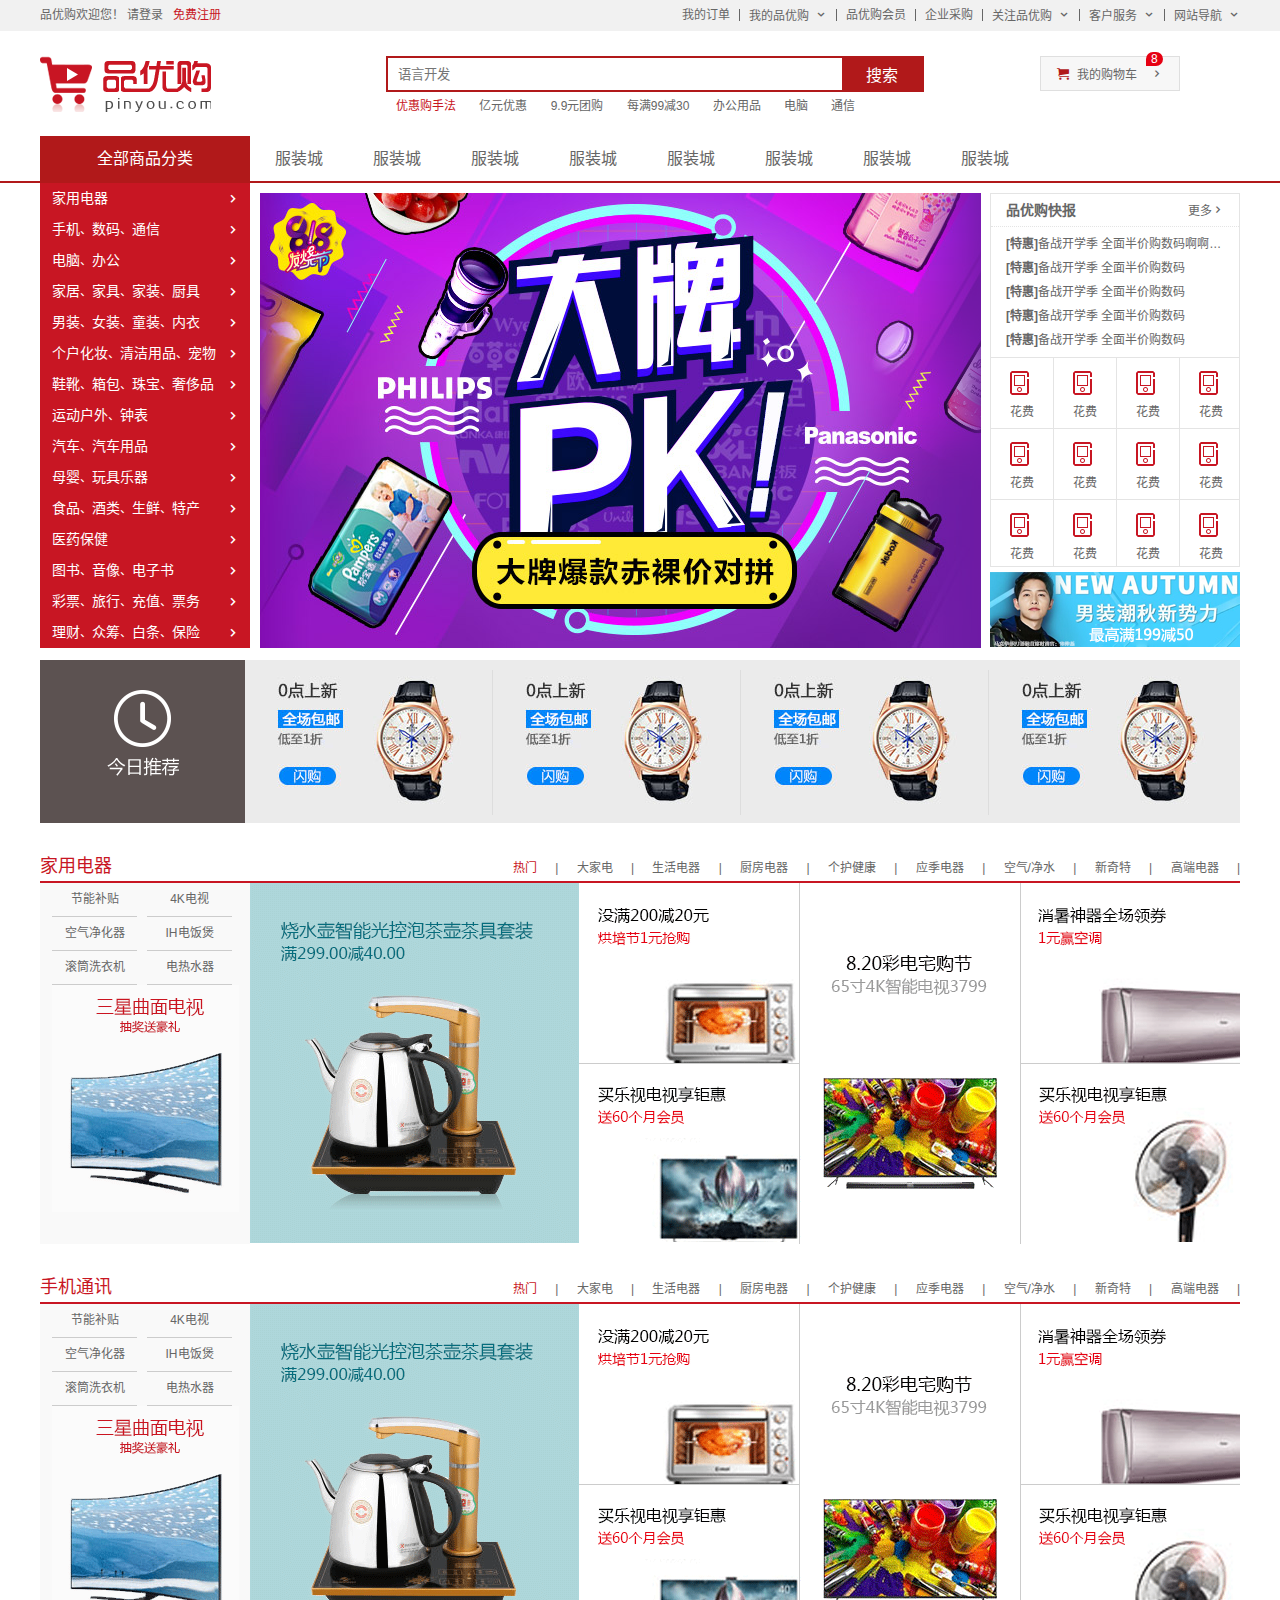
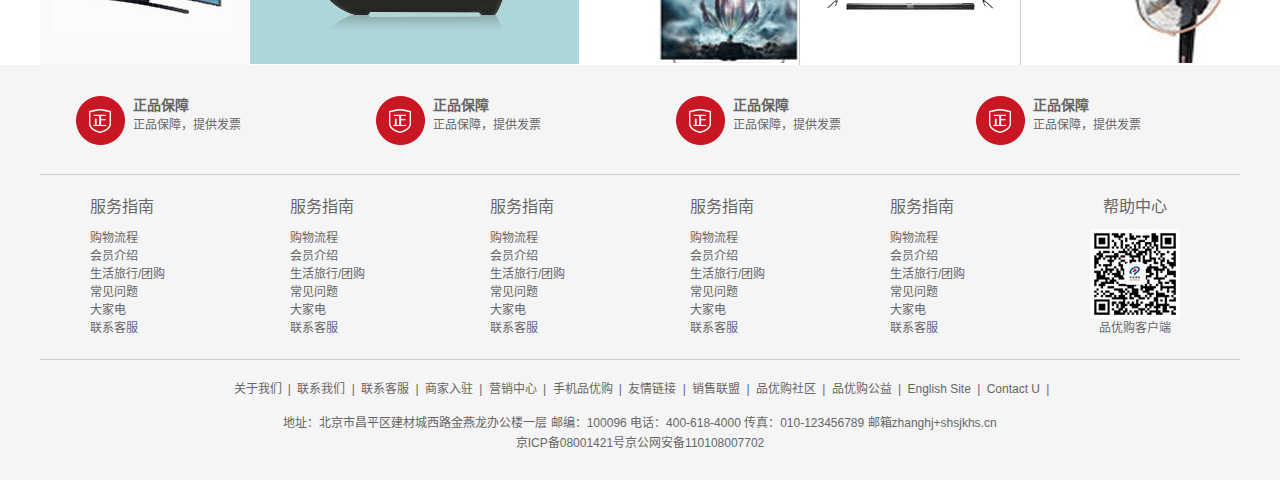
<file: index.html>
<!DOCTYPE html>
<html lang="zh-CN">
<head>
    <meta charset="UTF-8">
    <meta name="viewport" content="width=device-width, initial-scale=1.0">

    <!-- SEO优化三大标签：title网站标题、description网站说明、keywords关键字 -->
    <!-- 网站标题 -->
    <title>品优购商城-综合网购首选-正品低价、品质保证、配送及时、轻松购物！</title>
    <!-- 网站说明 -->
    <meta name="description"
          content="品优购商城-专业的综合网上购物商城,销售家电、数码通讯、电脑、家居百货、
          服装服饰、母婴、图书、食品等数万个品牌优质商品.便捷、诚信的服务，为您提供愉悦的网上购物体验!"/>
    <!-- 关键字 -->
    <meta name="Keywords" content="网上购物,网上商城,手机,笔记本,电脑,MP3,CD,VCD,DV,相机,数码,配件,手表,存储卡,品优购"/>
       
    <!-- 引入favicon图标 -->
    <link rel="shortcut icon" href="favicon.ico">
    <!-- 引入初始化样式文件 -->
    <link rel="stylesheet" href="css/base.css">
    <!-- 引入公共的样式文件 -->
    <link rel="stylesheet" href="css/common.css">
    <!-- 引入我们index.css文件 -->
    <link rel="stylesheet" href="css/index.css">
</head>
<body>
    <!-- 快捷导航模块 start -->
    <section class="shortcut">
        <div class="w">
            <div class="fl">
                <ul>
                    <li>品优购欢迎您！&nbsp;</li>
                    <li>
                        <a href="#">请登录</a> &nbsp; <a href="#" class="style_red">免费注册</a>
                    </li>
                </ul>
            </div>
            <div class="fr">
                <ul>
                    <li>我的订单</li>
                    <li></li>
                    <li class="arrow-icon">我的品优购</li>
                    <li></li>
                    <li>品优购会员</li>
                    <li></li>
                    <li>企业采购</li>
                    <li></li>
                    <li class="arrow-icon">关注品优购</li>
                    <li></li>
                    <li class="arrow-icon">客户服务</li>
                    <li></li>
                    <li class="arrow-icon">网站导航</li>
                </ul>
            </div>
        </div>       
    </section>
    <!-- 快捷导航模块 end -->


    <!-- header头部模块制作 start -->
    <header class="header w">
        <!-- logo模块 -->
        <div class="logo">
            <h1>
                <a href="index.html" title="品优购商城">品优购商城</a>
            </h1>
        </div>
        <!-- search搜索模块 -->
        <div class="search">
            <input type="search" name="" id="" placeholder="语言开发">
            <button>搜索</button>
        </div>
        <!-- hotwords模块 -->
        <div class="hotwords">
            <a href="#" class="style_red">优惠购手法</a>
            <a href="#">亿元优惠</a>
            <a href="#">9.9元团购</a>
            <a href="#">每满99减30</a>
            <a href="#">办公用品</a>
            <a href="#">电脑</a>
            <a href="#">通信</a>
        </div>
        <!-- 购物车模块 -->
        <div class="shopcar">
            我的购物车
            <i class="count">8</i>
        </div>





    </header>
    <!-- header头部模块制作 end -->


    <!-- nav模块制作 start -->
    <nav class="nav">
        <div class="w">
            <div class="dropdown">
                <div class="dt">全部商品分类</div>
                <div class="dd">
                    <ul>
                        <li><a href="#">家用电器</a></li>
                        <li><a href="#">手机</a>、<a href="#">数码</a>、<a href="#">通信</a></li>
                        <li><a href="#">电脑</a>、<a href="#">办公</a></li>
                        <li><a href="#">家居</a>、<a href="#">家具</a>、<a href="#">家装</a>、<a href="#">厨具</a></li>
                        <li><a href="#">男装</a>、<a href="#">女装</a>、<a href="#">童装</a>、<a href="#">内衣</a></li>
                        <li><a href="#">个户化妆</a>、<a href="#">清洁用品</a>、<a href="#">宠物</a></li>
                        <li><a href="#">鞋靴</a>、<a href="#">箱包</a>、<a href="#">珠宝</a>、<a href="#">奢侈品</a></li>
                        <li><a href="#">运动户外</a>、<a href="#">钟表</a></li>
                        <li><a href="#">汽车</a>、<a href="#">汽车用品</a></li>
                        <li><a href="#">母婴</a>、<a href="#">玩具乐器</a></li>
                        <li><a href="#">食品</a>、<a href="#">酒类</a>、<a href="#">生鲜</a>、<a href="#">特产</a></li>
                        <li><a href="#">医药保健</a></li>
                        <li><a href="#">图书</a>、<a href="#">音像</a>、<a href="#">电子书</a></li>
                        <li><a href="#">彩票</a>、<a href="#">旅行</a>、<a href="#">充值</a>、<a href="#">票务</a></li>
                        <li><a href="#">理财</a>、<a href="#">众筹</a>、<a href="#">白条</a>、<a href="#">保险</a></li>


                    </ul>
                </div>
            </div>
            <div class="navitems">
                <ul>
                    <li><a href="#">服装城</a></li>
                    <li><a href="#">服装城</a></li>
                    <li><a href="#">服装城</a></li>
                    <li><a href="#">服装城</a></li>
                    <li><a href="#">服装城</a></li>
                    <li><a href="#">服装城</a></li>
                    <li><a href="#">服装城</a></li>
                    <li><a href="#">服装城</a></li>
                </ul>
            </div>
        </div>

    </nav>
    <!-- nav模块制作 end -->

    <!-- 首页专有的模块 main start -->
    <div class="w">
            <div class="main">
                <div class="focus">
                    <ul>
                        <li>
                            <img src="upload/focus1.png" alt="">
                        </li>
                    </ul>
                </div>
                <div class="newsflash">
                    <div class="news">
                        <div class="news-hd">
                            <h5>品优购快报</h5>
                            <a href="#" class="more">更多</a>
                        </div>
                        <div class="news-bd">
                            <ul>
                                <li><a href="#"><strong>[特惠]</strong>备战开学季 全面半价购数码啊啊啊啊啊啊啊啊啊啊啊啊啊啊啊啊啊啊</a></li>
                                <li><a href="#"><strong>[特惠]</strong>备战开学季 全面半价购数码</a></li>
                                <li><a href="#"><strong>[特惠]</strong>备战开学季 全面半价购数码</a></li>
                                <li><a href="#"><strong>[特惠]</strong>备战开学季 全面半价购数码</a></li>
                                <li><a href="#"><strong>[特惠]</strong>备战开学季 全面半价购数码</a></li>
                            </ul>
                        </div>
                    </div>
                    <div class="lifeservice">
                        <ul>
                            <li><i></i><p>花费</p></li>
                            <li><i></i><p>花费</p></li>
                            <li><i></i><p>花费</p></li>
                            <li><i></i><p>花费</p></li>
                            <li><i></i><p>花费</p></li>
                            <li><i></i><p>花费</p></li>
                            <li><i></i><p>花费</p></li>
                            <li><i></i><p>花费</p></li>
                            <li><i></i><p>花费</p></li>
                            <li><i></i><p>花费</p></li>
                            <li><i></i><p>花费</p></li>
                            <li><i></i><p>花费</p></li>
                            <li><i></i><p>花费</p></li>
           
                        </ul>
                    </div>
                    <div class="bargain">
                        <img src="upload/bargain.png" alt="">
                    </div>
                </div>

            </div>
    </div>
    <!-- 首页专有的模块 main end -->

    <!-- 推荐模块 start -->
    <div class="w recom">
        <div class="recom-hd">
            <img src="images/recom.png" alt="">
        </div>
        <div class="recom-bd">
            <ul>
                <li><img src="upload/recom_03.jpg" alt=""></li>
                <li><img src="upload/recom_03.jpg" alt=""></li>
                <li><img src="upload/recom_03.jpg" alt=""></li>
                <li><img src="upload/recom_03.jpg" alt=""></li>
            </ul>
        </div>
    </div>
    <!-- 推荐模块 end -->

    <!-- 楼层区域制作 start -->
    <div class="floor">
        <!-- 1楼家用电器楼层 -->
        <div class="w jiadian">
            <div class="box_hd">
                <h3>家用电器</h3>
                <div class="tab_list">
                    <ul>
                        <li>
                            <a href="#" class="style_red">热门</a>  |  
                            <a href="#">大家电</a>  |  
                            <a href="#">生活电器</a>  |  
                            <a href="#">厨房电器</a>  |  
                            <a href="#">个护健康</a>  |  
                            <a href="#">应季电器</a>  |  
                            <a href="#">空气/净水</a>  |                           
                            <a href="#">新奇特</a>  |                           
                            <a href="#">高端电器</a>  |                           
                        </li>
                    </ul>
                </div>
            </div>
            <div class="box_bd">
                <div class="tab_content">
                    <div class="tab_list_item">
                        <div class="col_210">
                            <ul>
                                <li><a href="#">节能补贴</a></li>
                                <li><a href="#">4K电视</a></li>
                                <li><a href="#">空气净化器</a></li>
                                <li><a href="#">IH电饭煲</a></li>
                                <li><a href="#">滚筒洗衣机</a></li>
                                <li><a href="#">电热水器</a></li>
                            </ul>
                            <a href="#">
                                <img src="upload/floor-1-1.png" alt="">
                            </a>
                        </div>
                        <div class="col_329">
                            <a href="#">
                                <img src="upload/floor-1-b01.png" alt="">
                            </a>
                        </div>
                        <div class="col_221">
                            <a href="#" class="bb"><img src="upload/floor-1-2.png" alt=""></a>
                            <a href="#"><img src="upload/floor-1-3.png" alt=""></a>
                        </div>
                        <div class="col_221">
                            <a href="#"><img src="upload/floor-1-4.png" alt=""></a>
                        </div>
                        <div class="col_219">
                            <a href="#" class="bb"><img src="upload/floor-1-5.png" alt=""></a>
                            <a href="#"><img src="upload/floor-1-6.png" alt=""></a>
                        </div>
                    </div>
                </div>
            </div>
        </div>

        <!-- 2楼手机通讯楼层 -->
        <div class="w shouji">
            <div class="box_hd">
                <h3>手机通讯</h3>
                <div class="tab_list">
                    <ul>
                        <li>
                            <a href="#" class="style_red">热门</a>  |  
                            <a href="#">大家电</a>  |  
                            <a href="#">生活电器</a>  |  
                            <a href="#">厨房电器</a>  |  
                            <a href="#">个护健康</a>  |  
                            <a href="#">应季电器</a>  |  
                            <a href="#">空气/净水</a>  |                           
                            <a href="#">新奇特</a>  |                           
                            <a href="#">高端电器</a>  |                           
                        </li>
                    </ul>
                </div>
            </div>
            <div class="box_bd">
                <div class="tab_content">
                    <div class="tab_list_item">
                        <div class="col_210">
                            <ul>
                                <li><a href="#">节能补贴</a></li>
                                <li><a href="#">4K电视</a></li>
                                <li><a href="#">空气净化器</a></li>
                                <li><a href="#">IH电饭煲</a></li>
                                <li><a href="#">滚筒洗衣机</a></li>
                                <li><a href="#">电热水器</a></li>
                            </ul>
                            <a href="#">
                                <img src="upload/floor-1-1.png" alt="">
                            </a>
                        </div>
                        <div class="col_329">
                            <a href="#">
                                <img src="upload/floor-1-b01.png" alt="">
                            </a>
                        </div>
                        <div class="col_221">
                            <a href="#" class="bb"><img src="upload/floor-1-2.png" alt=""></a>
                            <a href="#"><img src="upload/floor-1-3.png" alt=""></a>
                        </div>
                        <div class="col_221">
                            <a href="#"><img src="upload/floor-1-4.png" alt=""></a>
                        </div>
                        <div class="col_219">
                            <a href="#" class="bb"><img src="upload/floor-1-5.png" alt=""></a>
                            <a href="#"><img src="upload/floor-1-6.png" alt=""></a>
                        </div>
                    </div>
                </div>
            </div>
        </div>
    </div>
    <!-- 楼层区域制作 end -->

    <!-- 底部模块的制作 start -->
    <footer class="footer">
        <div class="w">
            <div class="mod_service">
                <ul>
                    <li>
                        <h5></h5>
                        <div class="service_txt">
                            <h4>正品保障</h4>
                            <p>正品保障，提供发票</p>
                        </div>
                    </li>
                    <li>
                        <h5></h5>
                        <div class="service_txt">
                            <h4>正品保障</h4>
                            <p>正品保障，提供发票</p>
                        </div>
                    </li>
                    <li>
                        <h5></h5>
                        <div class="service_txt">
                            <h4>正品保障</h4>
                            <p>正品保障，提供发票</p>
                        </div>
                    </li>
                    <li>
                        <h5></h5>
                        <div class="service_txt">
                            <h4>正品保障</h4>
                            <p>正品保障，提供发票</p>
                        </div>
                    </li>                    
                </ul>
            </div>
            <div class="mod_help">
                <dl>
                    <dt>服务指南</dt>
                    <dd><a href="#">购物流程</a></dd>
                    <dd><a href="#">会员介绍</a></dd>
                    <dd><a href="#">生活旅行/团购</a></dd>
                    <dd><a href="#">常见问题</a></dd>
                    <dd><a href="#">大家电</a></dd>
                    <dd><a href="#">联系客服</a></dd>
                </dl>
                <dl>
                    <dt>服务指南</dt>
                    <dd><a href="#">购物流程</a></dd>
                    <dd><a href="#">会员介绍</a></dd>
                    <dd><a href="#">生活旅行/团购</a></dd>
                    <dd><a href="#">常见问题</a></dd>
                    <dd><a href="#">大家电</a></dd>
                    <dd><a href="#">联系客服</a></dd>
                </dl>
                <dl>
                    <dt>服务指南</dt>
                    <dd><a href="#">购物流程</a></dd>
                    <dd><a href="#">会员介绍</a></dd>
                    <dd><a href="#">生活旅行/团购</a></dd>
                    <dd><a href="#">常见问题</a></dd>
                    <dd><a href="#">大家电</a></dd>
                    <dd><a href="#">联系客服</a></dd>
                </dl>
                <dl>
                    <dt>服务指南</dt>
                    <dd><a href="#">购物流程</a></dd>
                    <dd><a href="#">会员介绍</a></dd>
                    <dd><a href="#">生活旅行/团购</a></dd>
                    <dd><a href="#">常见问题</a></dd>
                    <dd><a href="#">大家电</a></dd>
                    <dd><a href="#">联系客服</a></dd>
                </dl>
                <dl>
                    <dt>服务指南</dt>
                    <dd><a href="#">购物流程</a></dd>
                    <dd><a href="#">会员介绍</a></dd>
                    <dd><a href="#">生活旅行/团购</a></dd>
                    <dd><a href="#">常见问题</a></dd>
                    <dd><a href="#">大家电</a></dd>
                    <dd><a href="#">联系客服</a></dd>
                </dl>
                <dl>
                    <dt>帮助中心</dt>
                    <dd>
                        <img src="images/wx_cz.jpg" alt="">
                        品优购客户端
                    </dd>
                </dl>
            </div>
            <div class="mod_copyright">
                <div class="links">
                    <a href="#">关于我们</a>  |  
                    <a href="#">联系我们</a>  |  
                    <a href="#">联系客服</a>  |  
                    <a href="#">商家入驻</a>  |  
                    <a href="#">营销中心</a>  |  
                    <a href="#">手机品优购</a>  |  
                    <a href="#">友情链接</a>  |  
                    <a href="#">销售联盟</a>  |  
                    <a href="#">品优购社区</a>  |  
                    <a href="#">品优购公益</a>  |  
                    <a href="#">English Site</a>  |  
                    <a href="#">Contact U</a>  |  
                </div>
                <div class="copyright">
                    地址：北京市昌平区建材城西路金燕龙办公楼一层 邮编：100096 电话：400-618-4000
                    传真：010-123456789 邮箱zhanghj+shsjkhs.cn <br>
                    京ICP备08001421号京公网安备110108007702
                </div>



            </div>





        </div>
    </footer>
    <!-- 底部模块的制作 end -->
</body>
</html>
</file>
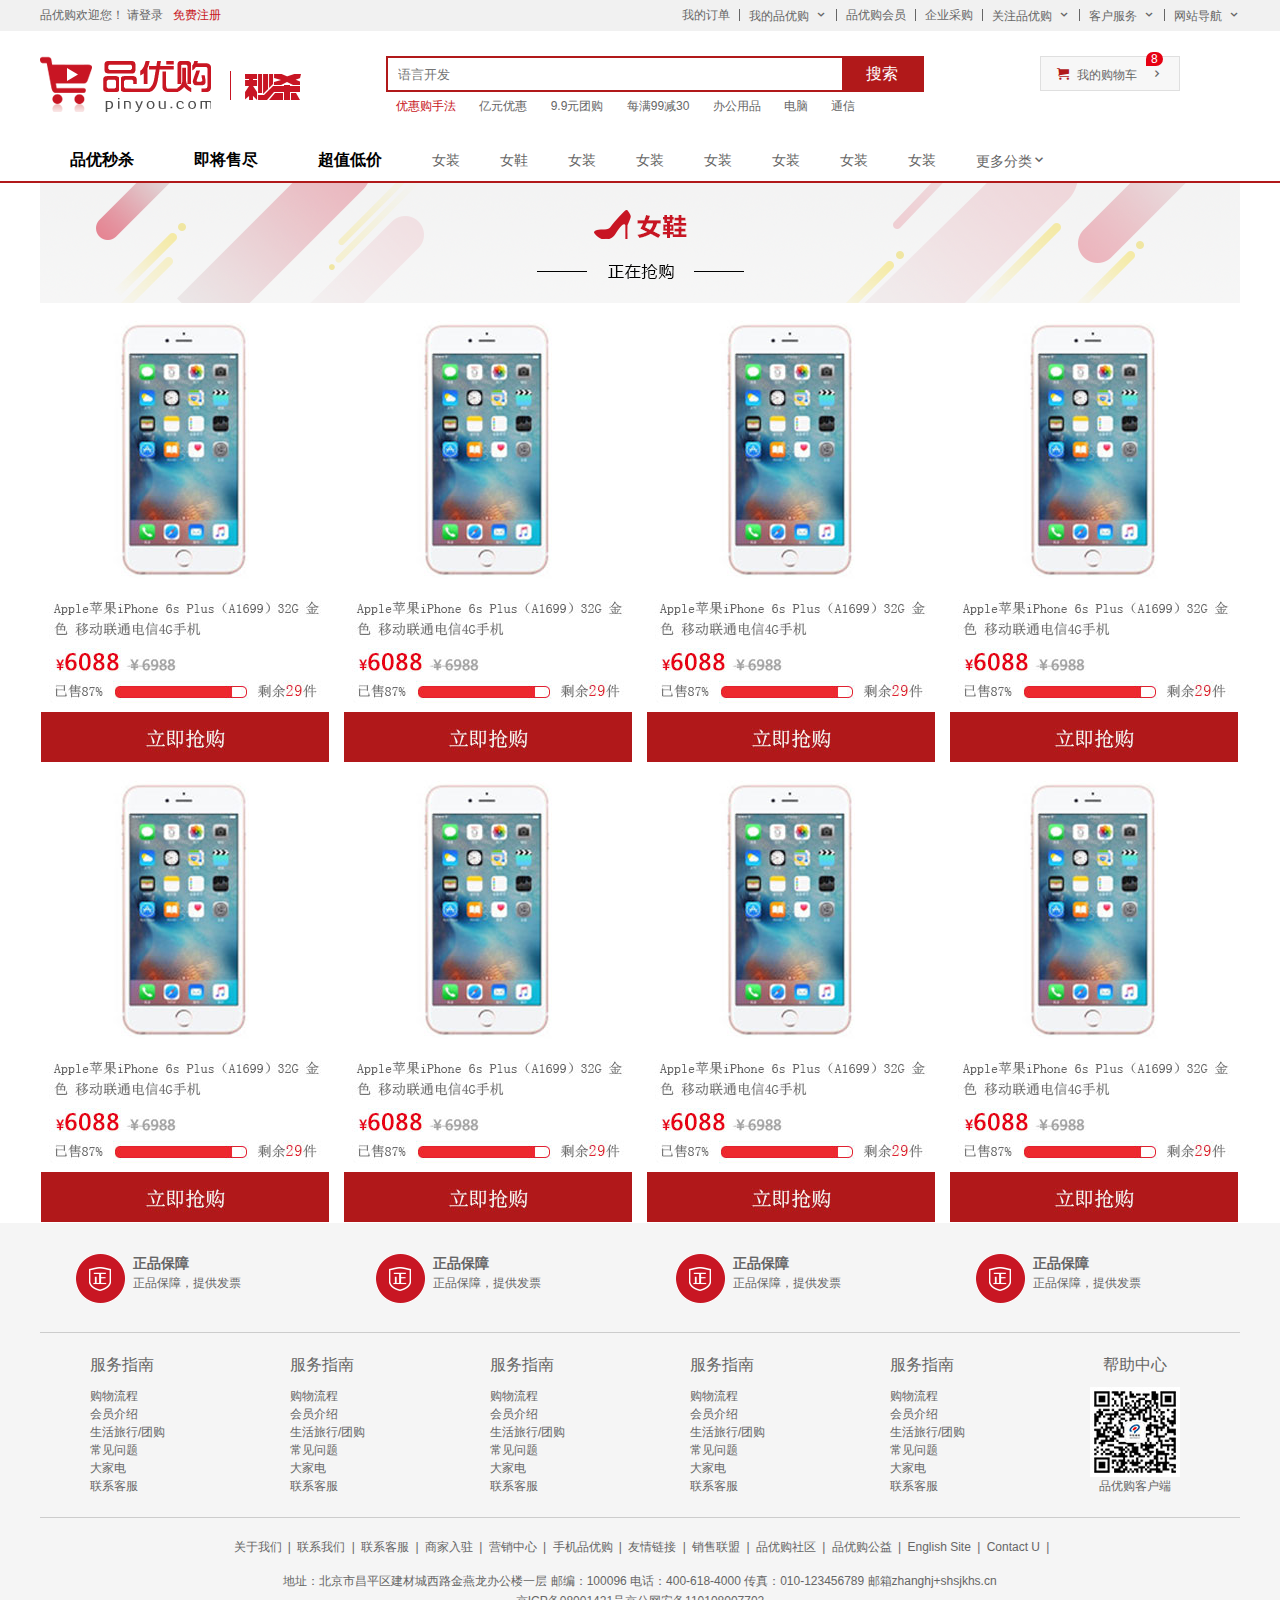
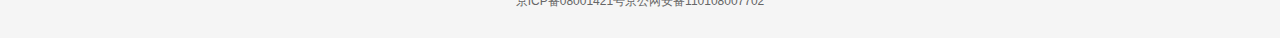
<file: list.html>
<!DOCTYPE html>
<html lang="en">
<head>
    <meta charset="UTF-8">
    <meta name="viewport" content="width=device-width, initial-scale=1.0">
    <!-- 网站标题 -->
    <title>列表页-综合网购首选-正品低价、品质保证、配送及时、轻松购物！</title>
    <!-- 网站说明 -->
    <meta name="description"
        content="品优购商城-专业的综合网上购物商城,销售家电、数码通讯、电脑、家居百货、
        服装服饰、母婴、图书、食品等数万个品牌优质商品.便捷、诚信的服务，为您提供愉悦的网上购物体验!"/>
    <!-- 关键字 -->
    <meta name="Keywords" content="网上购物,网上商城,手机,笔记本,电脑,MP3,CD,VCD,DV,相机,数码,配件,手表,存储卡,品优购"/>

    <!-- 引入favicon图标 -->
    <link rel="shortcut icon" href="favicon.ico">
    <!-- 引入初始化样式文件 -->
    <link rel="stylesheet" href="css/base.css">
    <!-- 引入公共的样式文件 -->
    <link rel="stylesheet" href="css/common.css">
    <!-- 引入列表页的样式文件 -->
    <link rel="stylesheet" href="css/list.css">

</head>
<body>
    <!-- 快捷导航模块 start -->
    <section class="shortcut">
        <div class="w">
            <div class="fl">
                <ul>
                    <li>品优购欢迎您！&nbsp;</li>
                    <li>
                        <a href="#">请登录</a> &nbsp; <a href="#" class="style_red">免费注册</a>
                    </li>
                </ul>
            </div>
            <div class="fr">
                <ul>
                    <li>我的订单</li>
                    <li></li>
                    <li class="arrow-icon">我的品优购</li>
                    <li></li>
                    <li>品优购会员</li>
                    <li></li>
                    <li>企业采购</li>
                    <li></li>
                    <li class="arrow-icon">关注品优购</li>
                    <li></li>
                    <li class="arrow-icon">客户服务</li>
                    <li></li>
                    <li class="arrow-icon">网站导航</li>
                </ul>
            </div>
        </div>       
    </section>
    <!-- 快捷导航模块 end -->

    <!-- header头部模块制作 start -->
    <header class="header w">
        <!-- logo模块 -->
        <div class="logo">
            <h1>
                <a href="index.html" title="品优购商城">品优购商城</a>
            </h1>
        </div>
        <!-- 列表页的秒杀模块 -->
        <div class="sk">
            <img src="images/sk.png" alt="">
        </div>




        <!-- search搜索模块 -->
        <div class="search">
            <input type="search" name="" id="" placeholder="语言开发">
            <button>搜索</button>
        </div>
        <!-- hotwords模块 -->
        <div class="hotwords">
            <a href="#" class="style_red">优惠购手法</a>
            <a href="#">亿元优惠</a>
            <a href="#">9.9元团购</a>
            <a href="#">每满99减30</a>
            <a href="#">办公用品</a>
            <a href="#">电脑</a>
            <a href="#">通信</a>
        </div>
        <!-- 购物车模块 -->
        <div class="shopcar">
            我的购物车
            <i class="count">8</i>
        </div>





    </header>
    <!-- header头部模块制作 end -->

    <!-- nav模块制作 start -->
    <nav class="nav">
        <div class="w">
            <div class="sk_list">
                <ul>
                    <li><a href="#">品优秒杀</a></li>
                    <li><a href="#">即将售尽</a></li>
                    <li><a href="#">超值低价</a></li>
                </ul>
            </div>
            <div class="sk_con">
                <ul>
                    <li><a href="#">女装</a></li>
                    <li><a href="#" class="style-red">女鞋</a></li>
                    <li><a href="#">女装</a></li>
                    <li><a href="#">女装</a></li>
                    <li><a href="#">女装</a></li>
                    <li><a href="#">女装</a></li>
                    <li><a href="#">女装</a></li>
                    <li><a href="#">女装</a></li>
                    <li><a href="#">更多分类</a></li>
                </ul>
            </div>
        </div>

    </nav>
    <!-- nav模块制作 end -->

    <!-- 列表页主体部分 -->
    <div class="w sk_container">
        <div class="sk_hd">
            <img src="upload/bg_03.png" alt="">
        </div>
        <div class="sk_bd">
            <ul class="clearfix">
                <li><img src="upload/list.jpg" alt=""></li>
                <li><img src="upload/list.jpg" alt=""></li>
                <li><img src="upload/list.jpg" alt=""></li>
                <li><img src="upload/list.jpg" alt=""></li>
                <li><img src="upload/list.jpg" alt=""></li>
                <li><img src="upload/list.jpg" alt=""></li>
                <li><img src="upload/list.jpg" alt=""></li>
                <li><img src="upload/list.jpg" alt=""></li>
            </ul>
        </div>
    </div>














    <!-- 底部模块的制作 start -->
    <footer class="footer">
            <div class="w">
                <div class="mod_service">
                    <ul>
                        <li>
                            <h5></h5>
                            <div class="service_txt">
                                <h4>正品保障</h4>
                                <p>正品保障，提供发票</p>
                            </div>
                        </li>
                        <li>
                            <h5></h5>
                            <div class="service_txt">
                                <h4>正品保障</h4>
                                <p>正品保障，提供发票</p>
                            </div>
                        </li>
                        <li>
                            <h5></h5>
                            <div class="service_txt">
                                <h4>正品保障</h4>
                                <p>正品保障，提供发票</p>
                            </div>
                        </li>
                        <li>
                            <h5></h5>
                            <div class="service_txt">
                                <h4>正品保障</h4>
                                <p>正品保障，提供发票</p>
                            </div>
                        </li>                    
                    </ul>
                </div>
                <div class="mod_help">
                    <dl>
                        <dt>服务指南</dt>
                        <dd><a href="#">购物流程</a></dd>
                        <dd><a href="#">会员介绍</a></dd>
                        <dd><a href="#">生活旅行/团购</a></dd>
                        <dd><a href="#">常见问题</a></dd>
                        <dd><a href="#">大家电</a></dd>
                        <dd><a href="#">联系客服</a></dd>
                    </dl>
                    <dl>
                        <dt>服务指南</dt>
                        <dd><a href="#">购物流程</a></dd>
                        <dd><a href="#">会员介绍</a></dd>
                        <dd><a href="#">生活旅行/团购</a></dd>
                        <dd><a href="#">常见问题</a></dd>
                        <dd><a href="#">大家电</a></dd>
                        <dd><a href="#">联系客服</a></dd>
                    </dl>
                    <dl>
                        <dt>服务指南</dt>
                        <dd><a href="#">购物流程</a></dd>
                        <dd><a href="#">会员介绍</a></dd>
                        <dd><a href="#">生活旅行/团购</a></dd>
                        <dd><a href="#">常见问题</a></dd>
                        <dd><a href="#">大家电</a></dd>
                        <dd><a href="#">联系客服</a></dd>
                    </dl>
                    <dl>
                        <dt>服务指南</dt>
                        <dd><a href="#">购物流程</a></dd>
                        <dd><a href="#">会员介绍</a></dd>
                        <dd><a href="#">生活旅行/团购</a></dd>
                        <dd><a href="#">常见问题</a></dd>
                        <dd><a href="#">大家电</a></dd>
                        <dd><a href="#">联系客服</a></dd>
                    </dl>
                    <dl>
                        <dt>服务指南</dt>
                        <dd><a href="#">购物流程</a></dd>
                        <dd><a href="#">会员介绍</a></dd>
                        <dd><a href="#">生活旅行/团购</a></dd>
                        <dd><a href="#">常见问题</a></dd>
                        <dd><a href="#">大家电</a></dd>
                        <dd><a href="#">联系客服</a></dd>
                    </dl>
                    <dl>
                        <dt>帮助中心</dt>
                        <dd>
                            <img src="images/wx_cz.jpg" alt="">
                            品优购客户端
                        </dd>
                    </dl>
                </div>
                <div class="mod_copyright">
                    <div class="links">
                        <a href="#">关于我们</a>  |  
                        <a href="#">联系我们</a>  |  
                        <a href="#">联系客服</a>  |  
                        <a href="#">商家入驻</a>  |  
                        <a href="#">营销中心</a>  |  
                        <a href="#">手机品优购</a>  |  
                        <a href="#">友情链接</a>  |  
                        <a href="#">销售联盟</a>  |  
                        <a href="#">品优购社区</a>  |  
                        <a href="#">品优购公益</a>  |  
                        <a href="#">English Site</a>  |  
                        <a href="#">Contact U</a>  |  
                    </div>
                    <div class="copyright">
                        地址：北京市昌平区建材城西路金燕龙办公楼一层 邮编：100096 电话：400-618-4000
                        传真：010-123456789 邮箱zhanghj+shsjkhs.cn <br>
                        京ICP备08001421号京公网安备110108007702
                    </div>
                </div>
            </div>
    </footer>
    <!-- 底部模块的制作 end -->

    
</body>
</html>
</file>
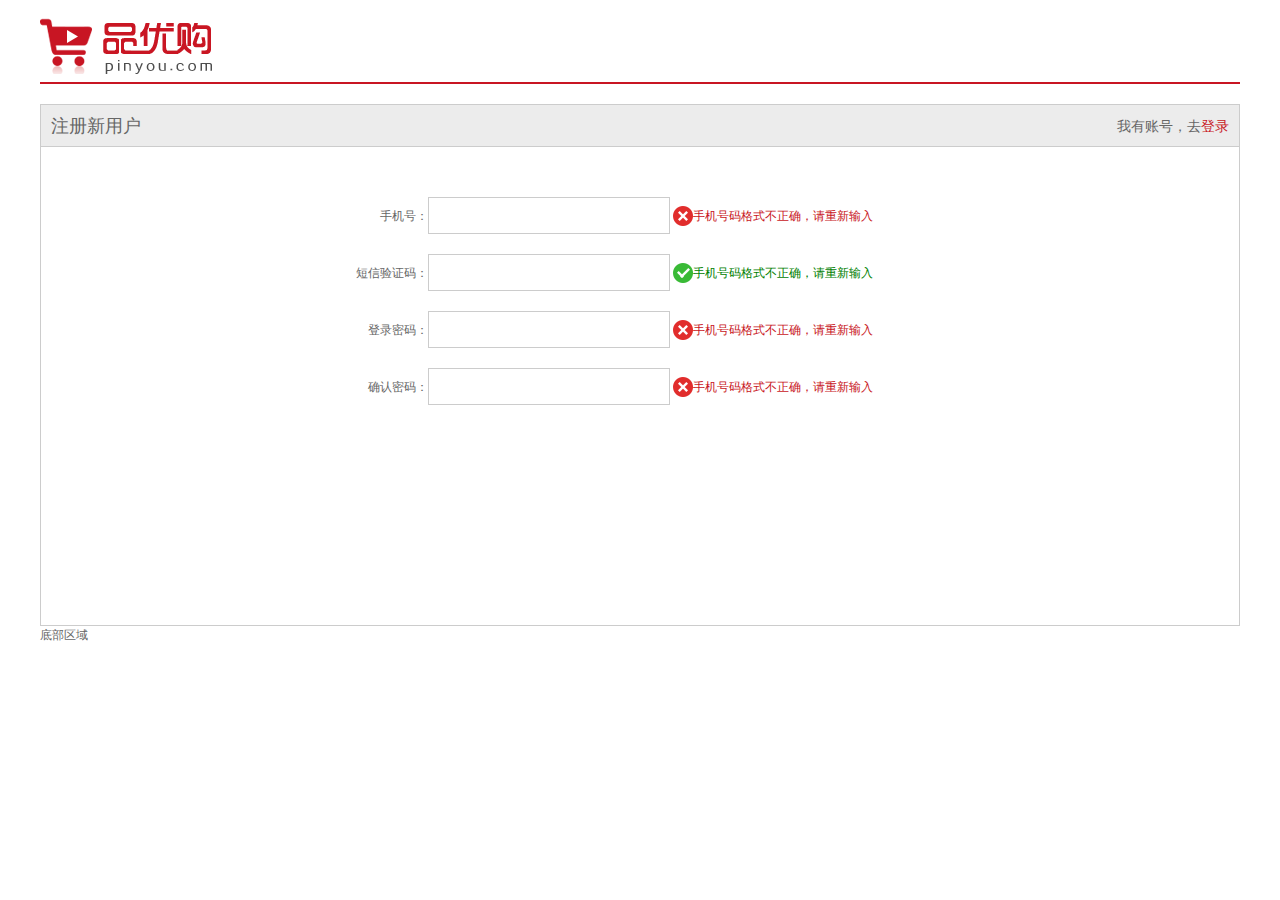
<file: register.html>
<!DOCTYPE html>
<html lang="en">
<head>
    <meta charset="UTF-8">
    <meta name="viewport" content="width=device-width, initial-scale=1.0">
    <title>个人注册</title>
    <!-- 引入favicon图标 -->
    <link rel="shortcut icon" href="favicon.ico">
    <!-- 引入初始化样式文件 -->
    <link rel="stylesheet" href="css/base.css">
    <!-- 引入注册的样式文件 -->
    <link rel="stylesheet" href="css/register.css">

</head>
<body>
    <div class="w">
        <header>
            <div class="logo">
                <a href="index.html"><img src="images/logo.png" alt=""></a>
            </div>
        </header>
        <div class="registerarea">
            <h3>注册新用户
                <div class="login">我有账号，去<a href="#">登录</a></div>
            </h3>
            <div class="reg_form">
                <ul>
                    <li><label for="">手机号：</label><input type="text">
                        <span class="error"><i class="error_icon"></i>手机号码格式不正确，请重新输入</span>
                    </li>
                    <li><label for="">短信验证码：</label><input type="text">
                        <span class="success"><i class="success_icon"></i>手机号码格式不正确，请重新输入</span>
                    </li>
                    <li><label for="">登录密码：</label><input type="text">
                        <span class="error"><i class="error_icon"></i>手机号码格式不正确，请重新输入</span>
                    </li>
                    <li><label for="">确认密码：</label><input type="text">
                        <span class="error"><i class="error_icon"></i>手机号码格式不正确，请重新输入</span>
                    </li>
                </ul>
            </div>
        </div>
        <footer>底部区域</footer>
    </div>
</body>
</html>
</file>
<file: css/base.css>
/* CSS初始化样式文件 */


/* 所有标签内外边距清零 */
* {
    margin: 0;
    padding: 0;
    /* css3盒子模型 */
    box-sizing: border-box;
}

/* em和i斜体的文字不倾斜 */
em,
i {
    font-style: normal;
}

/* 去掉li的小圆点 */
li {
    list-style: none;
}

/* 关于图片的设置 */
img {
    /* border 0 低版本浏览器，如果图片外面包含了链接会有边框问题 */
    border: 0;
    /* 取消图片底侧有空白缝隙的问题 */
    vertical-align: middle;
}

/* 关于按钮的设置 */
button {
    /* 鼠标经过button按钮时，鼠标会变成小手 */
    cursor: pointer;
}

/* 关于超链接的设置 */
a {
    color: #666; 
    /*去掉底部横线*/
    text-decoration: none;
}
/* 鼠标经过超链接的设置 */
a:hover {
    color: #c81623;
}

/* 输入框和按钮的样式 */
button,
input {
    /* \5B8B\4F53 是宋体 */
    font-family: Microsoft YaHei, Heiti SC, tahoma,arial, Hiragino Sans GB, "\5B8B\4F53", sans-serif;
    /* 去掉默认的灰色边框*/
    border: 0;
    outline: none;
}

body {
    /* CSS3 抗锯齿形 使文字显示更加清晰 */
    -webkit-font-smoothing: antialiased;
    background-color: #fff;
    font: 12px/1.5 Microsoft YaHei, Heiti SC, tahoma, arial, Hiragino Sans GB, "\5B8B\4F53", sans-serif;
    color: #666;
}

/* 隐藏 */
.hide,
.none {
    display: none;
}

/* 清除浮动 */
.clearfix::after {
    visibility: hidden;
    clear: both;
    display: block;
    content: ".";
    height: 0;
}

.clearfix {
    *zoom: 1;
}
</file>
<file: css/common.css>
/* 公共的样式文件 */

/* 声明字体图标 */
@font-face {
    font-family: 'icomoon';
    src:  url('../fonts/icomoon.eot?tomleg');
    src:  url('../fonts/icomoon.eot?tomleg#iefix') format('embedded-opentype'),
      url('../fonts/icomoon.ttf?tomleg') format('truetype'),
      url('../fonts/icomoon.woff?tomleg') format('woff'),
      url('../fonts/icomoon.svg?tomleg#icomoon') format('svg');
    font-weight: normal;
    font-style: normal;
    font-display: block;
}

/* 版心 */
.w {
    width: 1200px;
    margin: 0 auto; 
}
.fl {
    float: left;
}
.fr {
    float: right;
}

.style_red {
    color: #c81623;
}

/* 快捷导航模块 */
.shortcut {
    height: 31px;
    line-height: 31px;
    background-color: #f1f1f1;
}
.shortcut ul li {
    float: left;
}
/* 选择所有的偶数的li */
.shortcut .fr ul li:nth-child(even) {
    width: 1px;
    height: 12px;
    background-color: #666;
    margin: 9px;
}

.arrow-icon::after {
    content: '\e91e';
    font-family: 'icomoon';
    margin-left: 6px;
}

/* header 头部制作 */
.header {
    position: relative;
    height: 105px;
}
.logo {
    position: absolute;
    top: 25px;
    width: 171px;
    height: 61px;
}
.logo a {
    display: block;
    width: 171px;
    height: 61px;
    font-size: 0px;
    background: url(../images/logo.png) no-repeat;
}
.search {
    position: absolute;
    left: 346px;
    top: 25px;
    width: 538px;
    height: 36px;
    border: 2px solid #b1191a;
}
.search input {
    float: left;
    width: 454px;
    height: 32px;
    padding-left: 10px;
}
.search button {
    float: left;
    width: 80px;
    height: 32px;
    background-color: #b1191a;
    font-size: 16px;
    color: #fff;
}
.hotwords {
    position: absolute;
    top: 66px;
    left: 346px;
}
.hotwords a {
    margin: 0 10px;
}
.shopcar {
    position: absolute;
    right: 60px;
    top: 25px;
    width: 140px;
    height: 35px;
    line-height: 35px;
    text-align: center;
    border: 1px solid #dfdfdf;
    background-color: #f7f7f7;
}
.shopcar::before {
    content: '\e93a';
    font-family: 'icomoon';
    margin-right: 5px;
    color: #b1191a;
}
.shopcar::after {
    content: '\e920';
    font-family: 'icomoon';
    margin-left: 10px;
}
.count {
    position: absolute;
    top: -5px;
    left: 105px;
    height: 14px;
    line-height: 14px;
    color: #fff;
    background-color: #e60012;
    padding: 0 5px;
    border-radius: 7px 7px 7px 0;
}

/* nav模块制作 */
.nav {
    height: 47px;
    border-bottom: 2px solid #b1191a;
}
.nav .dropdown {
    float: left;
    width: 210px;
    height: 45px;
    background-color: #b1191a;
}
.nav .navitems {
    float: left;
}
.dropdown .dt {
    width: 100%;
    height: 100%;
    color: #fff;
    text-align: center;
    line-height: 45px;
    font-size: 16px;
}
.dropdown .dd {
    /* display: none; */
    width: 210px;
    height: 465px;
    background-color: #c81623;
    margin-top: 2px;
}
.dropdown .dd ul li {
    position: relative;
    height: 31px;
    line-height: 31px;
    margin-left: 2px;
    padding-left: 10px;
    color: #fff;
}
.dropdown .dd ul li:hover {
    background-color: #fff;
    color: #c81623;
}
.dropdown .dd ul li::after {
    position: absolute;
    top: 1px;
    right: 10px;
    font-family: 'icomoon';
    content: '\e920';
    font-size: 14px;
}
.dropdown .dd ul li a {
    font-size: 14px;
    color: #fff;
}
.dropdown .dd ul li:hover a {
    color: #c81623;
}
.navitems ul li {
    float: left;
}
.navitems ul li a {
    display: block;
    height: 45px;
    line-height: 45px;
    font-size: 16px;
    padding: 0 25px;
}

/* 底部模块制作 */
.footer {
    height: 415px;
    background-color: #f5f5f5;
    padding-top: 30px;
}
.mod_service {
    height: 80px;
    border-bottom: 1px solid #ccc; 
}
.mod_service ul li {
    float: left;
    width: 300px;
    height: 50px;
    padding-left: 35px;
}
.mod_service ul li h5 {
    float: left;
    width: 50px;
    height: 50px;
    background: url(../images/icons.png) no-repeat -252px -2px;
    margin-right: 8px;
}
.service_txt h4 {
    font-size: 14px;
}
.service_txt p {
    font-size: 12px;
}
.mod_help {
    height: 185px;
    border-bottom: 1px solid #ccc;
    padding-top: 20px;
    padding-left: 50px;
}
.mod_help dl {
    float: left;
    width: 200px;
}
.mod_help dl:last-child {
    width: 90px;
    text-align: center;
}
.mod_help dl dt {
    font-size: 16px;
    margin-bottom: 10px;
}
.mod_copyright {
    text-align: center;
    padding-top: 20px;
}
.links {
    margin-bottom: 15px;
}
.links a {
    margin: 0 3px;
}
.copyright {
    line-height: 20px;
}
</file>
<file: css/index.css>
/* 首页专有的模块 main */

.main {
    width: 980px;
    height: 455px;
    margin-left: 220px;
    margin-top: 10px;
}
.focus {
    float: left;
    width: 721px;
    height: 455px;
    background-color: blue;
}
.newsflash {
    float: right;
    width: 250px;
    height: 455px;
}
.news {
    height: 165px;
    border: 1px solid #e4e4e4;
}
.news-hd {
    height: 33px;
    line-height: 33px;
    border-bottom: 1px dotted #e4e4e4;
    padding: 0 15px;
}
.news-hd h5 {
    float: left;
    font-size: 14px;
}
.news-hd .more {
    float: right;
}
.news-hd .more::after {
    font-family: 'icomoon';
    content: '\e920';
}
.news-bd {
    padding: 5px 15px 0;
}
.news-bd ul li {
    height: 24px;
    line-height: 24px;
    /* 一行显示，超过部分用省略号显示 */
    overflow: hidden;
    white-space: nowrap;
    text-overflow: ellipsis;
}
.lifeservice {
    overflow: hidden;
    height: 209px;
    border: 1px solid #e4e4e4;
    border-top: 0;
}
.lifeservice ul {
    width: 252px;
}
.lifeservice ul li {
    float: left;
    width: 63px;
    height: 71px;
    border-right: 1px solid #e4e4e4;
    border-bottom: 1px solid #e4e4e4;
    text-align: center;
}
.lifeservice ul li i {
    display: inline-block;
    width: 24px;
    height: 28px;
    background-color: pink;
    margin-top: 12px;
    background: url(../images/icons.png) no-repeat -19px -15px;
}
.bargain {
    margin-top: 5px;
}

/* 推荐模块 */
.recom {
    height: 163px;
    background-color: #ebebeb;
    margin-top: 12px;
}
.recom-hd {
    float: left;
    height: 163px;
    width: 205px;
    background-color: #5c5251;
    text-align: center;
    padding-top: 30px;
}
.recom-bd {
    float: left;
}
.recom-bd ul li {
    position: relative;
    float: left;
}
.recom-bd ul li img {
    width: 248px;
    height: 163px;
}
.recom-bd ul li:nth-child(-n+3)::after {
    content: '';
    position: absolute;
    right: 0;
    top: 10px;
    width: 1px;
    height: 145px;
    background-color: #ddd;
}

/* 家用电器模块 */
.box_hd {
    height: 30px;
    border-bottom: 2px solid #c81623;
}
.box_hd h3 {
    float: left;
    font-size: 18px;
    color: #c81623;
    font-weight: 400;
}
.tab_list {
    float: right;
    line-height: 30px;
}
.tab_list ul li {
    float: left;
}
.tab_list ul li a {
    margin: 0 15px;
}
.floor .w {
    margin-top: 30px;
}
.box_bd {
    height: 361px;
}
.tab_list_item>div {
    float: left;
    height: 361px;
}
.col_210 {
    width: 210px;
    background-color: #f9f9f9;
    text-align: center;
}
.col_210 ul li {
    float: left;
    width: 85px;
    height: 34px;
    border-bottom: 1px solid #ccc;
    text-align: center;
    line-height: 33px;
    margin-right: 10px;
}
.col_210 ul {
    padding-left: 12px;
}
.col_329 {
    width: 329px;
}
.col_221 {
    width: 221px;
    border-right: 1px solid #ccc;
}
.col_219 {
    width: 219px;
}
.bb {
    /* a如果包含有宽度的盒子，a需要转为块级元素 */
    display: block;
    border-bottom: 1px solid #ccc;
}
</file>
<file: css/list.css>
/* 列表页专有的css */
.nav {
    overflow: hidden;
}
.sk {
    position: absolute;
    left: 190px;
    top: 40px;
    border-left: 1px solid #c81523;
    padding: 3px 0 0 14px;
}
.sk_list {
    float: left;
}
.sk_list ul li {
    float: left;
}
.sk_list ul li a {
    display: block;
    line-height: 47px;
    padding: 0 30px;
    font-size: 16px;
    font-weight: 700;
    color: #000;
}
.sk_con {
    float: left;
}
.sk_con ul li {
    float: left;
}
.sk_con ul li a {
    display: block;
    line-height: 49px;
    padding: 0 20px;
    font-size: 14px;
}
.sk_con ul li:last-child a::after {
    content: '\e91e';
    font-family: 'icomoon';
}
.sk_bd ul li {
    overflow: hidden;
    float: left;
    margin-right: 13px;
    width: 290px;
    height: 460px;
    border: 1px solid transparent;
}
.sk_bd ul li:nth-child(4n) {
    margin-right: 0;
}
.sk_bd ul li:hover {
    border: 1px solid #c81523;
}
</file>
<file: css/register.css>
.w {
    width: 1200px;
    margin: 0 auto;
}
header {
    height: 84px;
    border-bottom: 2px solid #c81523;
}
.logo {
    padding-top: 18px;
}
.registerarea {
    height: 522px;
    border: 1px solid #ccc;
    margin-top: 20px;
}
.registerarea h3 {
    height: 42px;
    border-bottom: 1px solid #ccc;
    background-color: #ececec;
    line-height: 42px;
    padding: 0 10px;
    font-size: 18px;
    font-weight: 400;
}
.login {
    float: right;
    font-size: 14px;
}
.login a {
    color: #c81523;
}
.reg_form {
    width: 600px;
    margin: 50px auto 0;
}
.reg_form ul li {
    margin-bottom: 20px;
}
.reg_form ul li label {
    display: inline-block;
    width: 88px;
    text-align: right;
}
.reg_form ul li input {
    width: 242px;
    height: 37px;
    border: 1px solid #ccc;
}
.error {
    color: #c81523;
}
.error_icon {
    display: inline-block;
    vertical-align: middle;
    width: 20px;
    height: 20px;
    background: url(../images/error.png) no-repeat;
    margin-top: -2px;
}
.success {
    color: green;
}
.success_icon {
    display: inline-block;
    vertical-align: middle;
    width: 20px;
    height: 20px;
    background: url(../images/success.png) no-repeat;
    margin-top: -2px;
}
</file>
